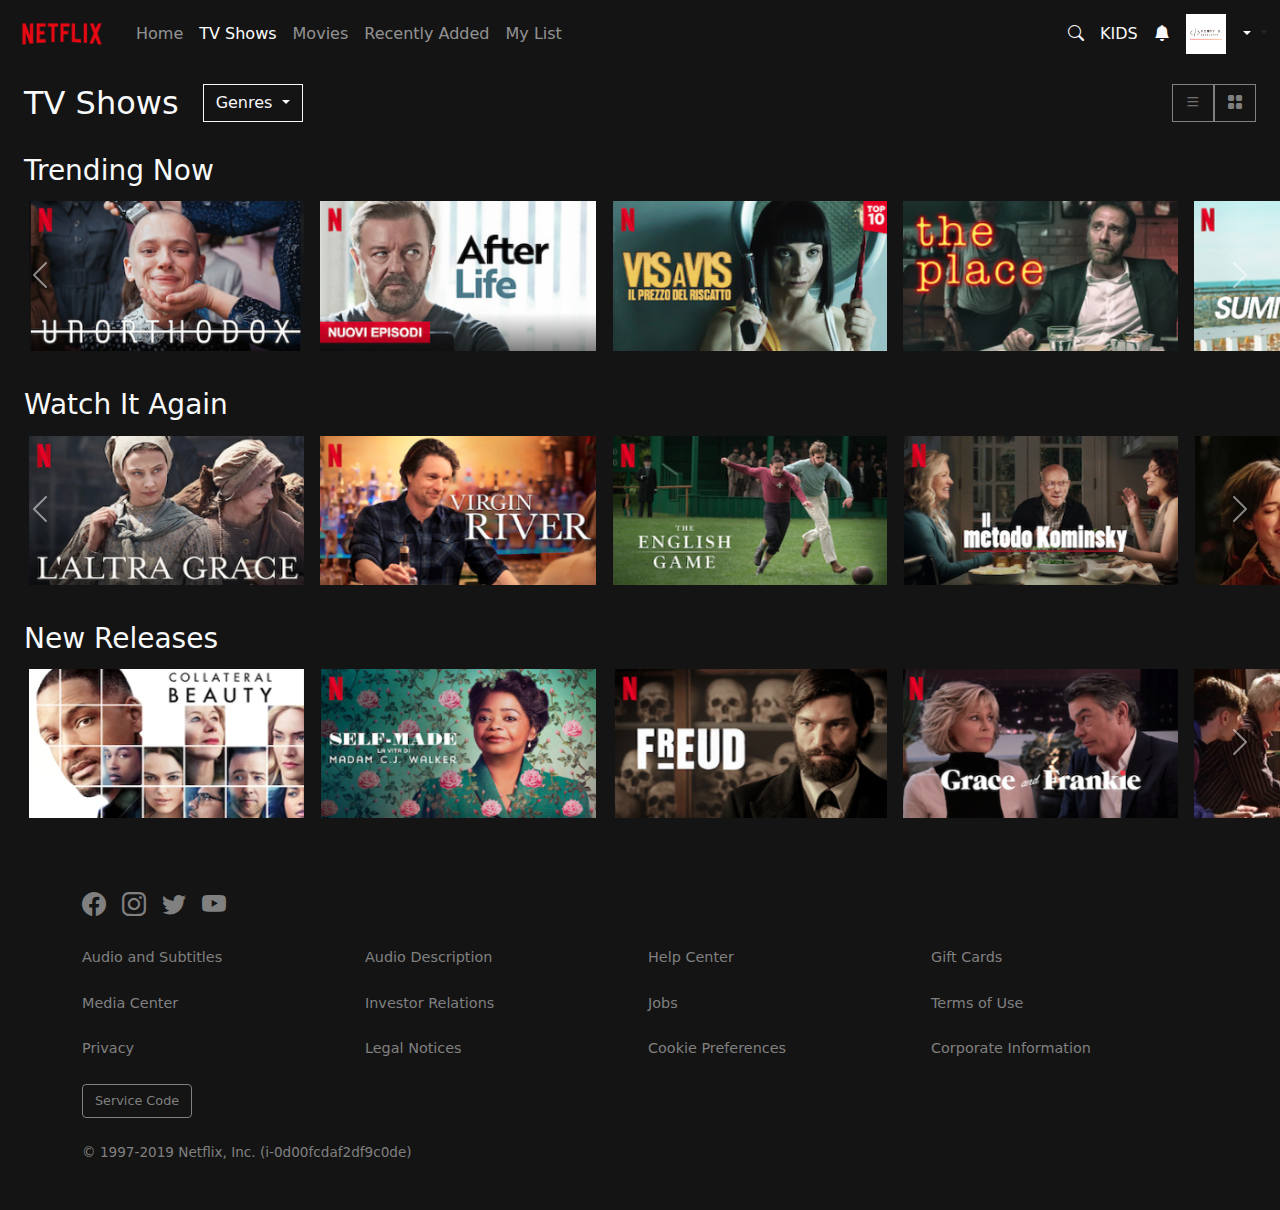
<file: index.html>
<!doctype html>
<html lang="en">
    <head id="head-placeholder"></head>
  <body>

    <!-- header -->
    <div id="header-placeholder"></div>   

    <main class="container-fluid bg-dark px-0">
        <section>
            <div class="bg-dark text-light py-3">
                <div class="container-fluid d-flex align-items-center px-4">
                    <div class="d-flex align-items-center me-auto">
                        <h2 class="mb-0 me-4">TV Shows</h2>
                        <div class="dropdown">
                            <button class="btn btn-outline-light dropdown-toggle" type="button" id="genresDropdown" data-bs-toggle="dropdown" aria-expanded="false" style="border-radius: 0;">
                                Genres
                            </button>
                            <ul class="dropdown-menu dropdown-menu-dark" aria-labelledby="genresDropdown">
                                <li><a class="dropdown-item" href="#">Action</a></li>
                                <li><a class="dropdown-item" href="#">Comedy</a></li>
                                <li><a class="dropdown-item" href="#">Drama</a></li>
                                <li><a class="dropdown-item" href="#">Horror</a></li>
                                <li><a class="dropdown-item" href="#">Sci-Fi</a></li>
                            </ul>
                        </div>
                    </div>
                    <div class="d-flex ms-auto">
                        <button class="btn btn-custom-outline me-0" style="border-radius: 0;">
                            <i class="bi bi-list"></i>
                        </button>
                        <button class="btn btn-custom-outline ms-0" style="border-radius: 0;">
                            <i class="bi bi-grid-fill"></i>
                        </button>
                    </div>
                </div>
            </div>       
        </section>
        
        <section class="container-fluid bg-dark px-0">
            <section class="bg-dark text-light py-3">
                <div class="container-fluid px-0">
                    <!-- Trending Now -->
                    <div class="position-relative section-hidden" data-section>
                        <h3 class="mb-2 px-4 text-light">Trending Now</h3>
                        <button class="carousel-control-prev" type="button" onclick="scrollCarousel('trendingNowCarousel', 'left')">
                            <span class="carousel-control-prev-icon" aria-hidden="true"></span>
                            <span class="visually-hidden">Previous</span>
                        </button>
                        <button class="carousel-control-next" type="button" onclick="scrollCarousel('trendingNowCarousel', 'right')">
                            <span class="carousel-control-next-icon" aria-hidden="true"></span>
                            <span class="visually-hidden">Next</span>
                        </button>
                        <div id="trendingNowCarousel" class="d-flex overflow-hidden px-4">
                            <div class="me-1 flex-shrink-0">
                                <img src="imgs/movies/1.png" class="img-fluid" alt="Movie 1">
                            </div>
                            <div class="me-1 flex-shrink-0">
                                <img src="imgs/movies/2.png" class="img-fluid" alt="Movie 2">
                            </div>
                            <div class="me-1 flex-shrink-0">
                                <img src="imgs/movies/3.png" class="img-fluid" alt="Movie 3">
                            </div>
                            <div class="me-1 flex-shrink-0">
                                <img src="imgs/movies/4.png" class="img-fluid" alt="Movie 4">
                            </div>
                            <div class="me-1 flex-shrink-0">
                                <img src="imgs/movies/5.png" class="img-fluid" alt="Movie 5">
                            </div>
                            <div class="me-1 flex-shrink-0">
                                <img src="imgs/movies/6.png" class="img-fluid" alt="Movie 6">
                            </div>
                        </div>
                    </div>
        
                    <!-- Watch It Again -->
                    <div class="position-relative section-hidden" data-section>
                        <h3 class="mb-2 px-4 text-light section-title">Watch It Again</h3>
                        <button class="carousel-control-prev" type="button" onclick="scrollCarousel('watchAgainCarousel', 'left')">
                            <span class="carousel-control-prev-icon" aria-hidden="true"></span>
                            <span class="visually-hidden">Previous</span>
                        </button>
                        <button class="carousel-control-next" type="button" onclick="scrollCarousel('watchAgainCarousel', 'right')">
                            <span class="carousel-control-next-icon" aria-hidden="true"></span>
                            <span class="visually-hidden">Next</span>
                        </button>
                        <div id="watchAgainCarousel" class="d-flex overflow-hidden px-4">
                            <div class="me-1 flex-shrink-0">
                                <img src="imgs/movies/7.png" class="img-fluid" alt="Movie 7">
                            </div>
                            <div class="me-1 flex-shrink-0">
                                <img src="imgs/movies/8.png" class="img-fluid" alt="Movie 8">
                            </div>
                            <div class="me-1 flex-shrink-0">
                                <img src="imgs/movies/9.png" class="img-fluid" alt="Movie 9">
                            </div>
                            <div class="me-1 flex-shrink-0">
                                <img src="imgs/movies/10.png" class="img-fluid" alt="Movie 10">
                            </div>
                            <div class="me-1 flex-shrink-0">
                                <img src="imgs/movies/11.png" class="img-fluid" alt="Movie 11">
                            </div>
                            <div class="me-1 flex-shrink-0">
                                <img src="imgs/movies/12.png" class="img-fluid" alt="Movie 12">
                            </div>
                        </div>
                    </div>
        
                    <!-- New Releases -->
                    <div class="position-relative section-hidden" data-section>
                        <h3 class="mb-2 px-4 text-light section-title">New Releases</h3>
                        <button class="carousel-control-prev" type="button" onclick="scrollCarousel('newReleasesCarousel', 'left')">
                            <span class="carousel-control-prev-icon" aria-hidden="true"></span>
                            <span class="visually-hidden">Previous</span>
                        </button>
                        <button class="carousel-control-next" type="button" onclick="scrollCarousel('newReleasesCarousel', 'right')">
                            <span class="carousel-control-next-icon" aria-hidden="true"></span>
                            <span class="visually-hidden">Next</span>
                        </button>
                        <div id="newReleasesCarousel" class="d-flex overflow-hidden px-4">
                            <div class="me-1 flex-shrink-0">
                                <img src="imgs/movies/13.png" class="img-fluid" alt="Movie 13">
                            </div>
                            <div class="me-1 flex-shrink-0">
                                <img src="imgs/movies/14.png" class="img-fluid" alt="Movie 14">
                            </div>
                            <div class="me-1 flex-shrink-0">
                                <img src="imgs/movies/15.png" class="img-fluid" alt="Movie 15">
                            </div>
                            <div class="me-1 flex-shrink-0">
                                <img src="imgs/movies/16.png" class="img-fluid" alt="Movie 16">
                            </div>
                            <div class="me-1 flex-shrink-0">
                                <img src="imgs/movies/17.png" class="img-fluid" alt="Movie 17">
                            </div>
                            <div class="me-1 flex-shrink-0">
                                <img src="imgs/movies/18.png" class="img-fluid" alt="Movie 18">
                            </div>
                        </div>
                    </div>
                </div>
            </section> 
        </section>
    </main>

    <!-- footer -->
    <div id="footer-placeholder"></div>

    <!-- JS di Scrolling -->
    <script src="js/scroll.js"></script>      
    <!-- JS di Bootstrap -->
    <script src="https://cdn.jsdelivr.net/npm/bootstrap@5.3.3/dist/js/bootstrap.bundle.min.js" integrity="sha384-YvpcrYf0tY3lHB60NNkmXc5s9fDVZLESaAA55NDzOxhy9GkcIdslK1eN7N6jIeHz" crossorigin="anonymous"></script>
    <!-- JS Custom -->
    <script src="js/custom.js"></script>
    <script src="js/dynamicLoader.js"></script>

    </body>
</html>
</file>
